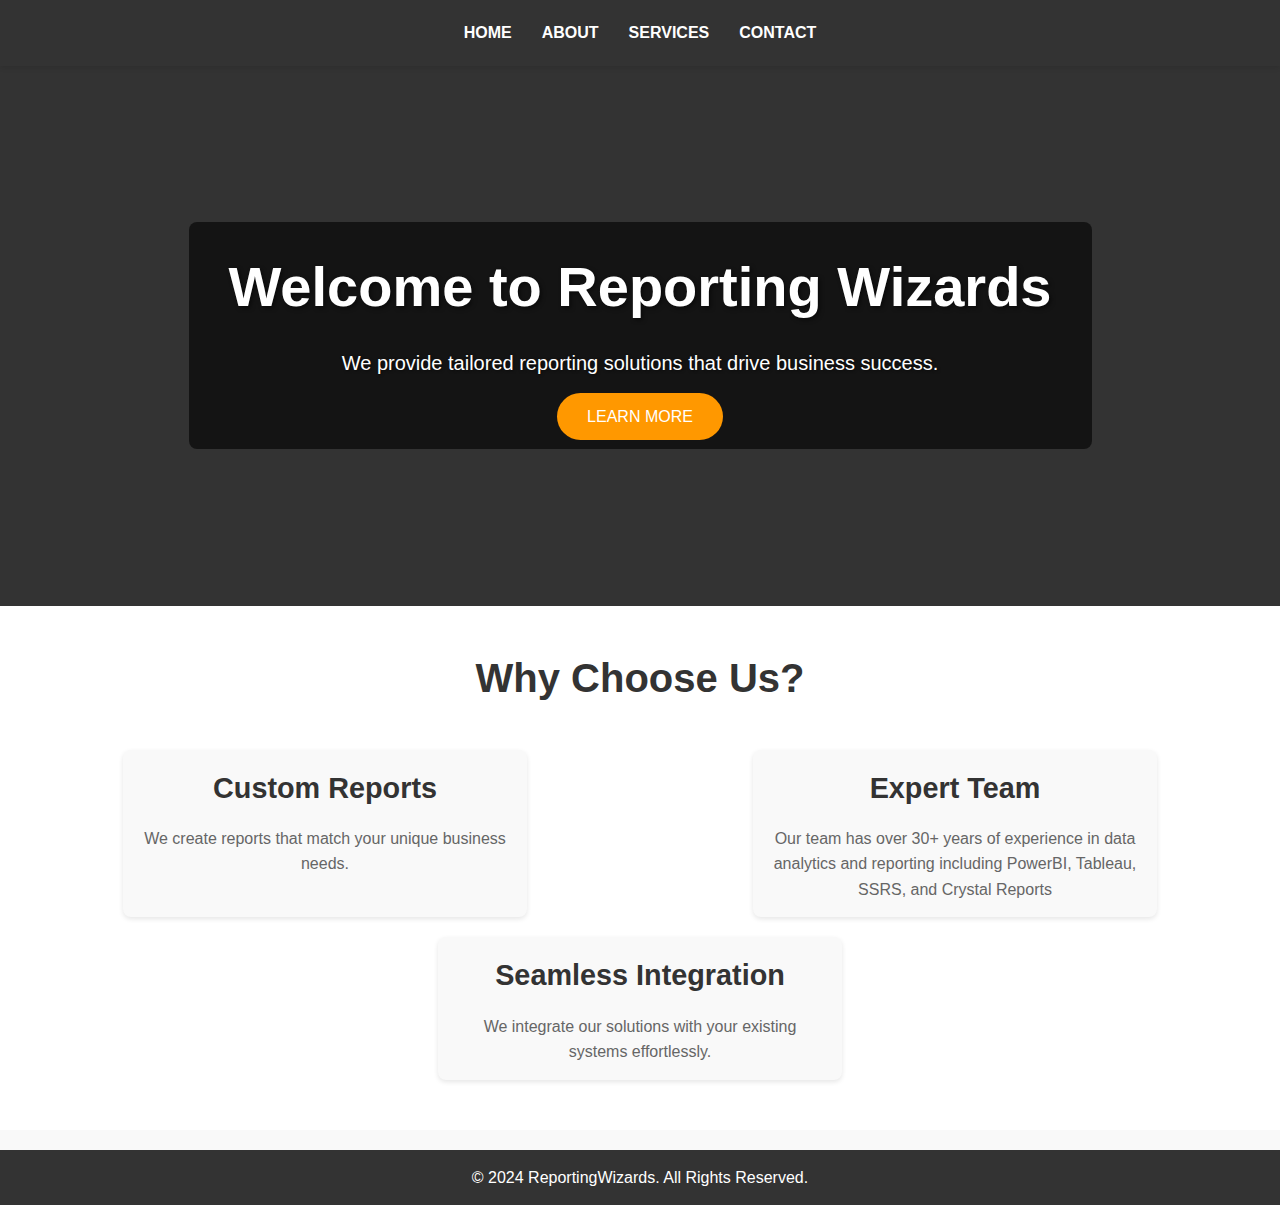
<file: index.html>
<!DOCTYPE html>
<html lang="en">
<head>
    <meta charset="UTF-8">
    <meta name="viewport" content="width=device-width, initial-scale=1.0">
    <title>Reporting Wizards</title>
    <link rel="stylesheet" href="ReportingWizards/css/styles.css">
</head>
<body>
    <header>
        <nav>
            <ul>
                <li><a href="index.html">Home</a></li>
                <li><a href="about.html">About</a></li>
                <li><a href="services.html">Services</a></li>
                <li><a href="contact.html">Contact</a></li>
            </ul>
        </nav>
    </header>

    <main>
        <section id="hero">
            <div class="hero-content">
                <h1>Welcome to Reporting Wizards</h1>
                <p>We provide tailored reporting solutions that drive business success.</p>
                <a href="services.html" class="cta-button">Learn More</a>
            </div>
        </section>

        <section id="features">
            <h2>Why Choose Us?</h2>
            <div class="features-container">
                <div class="feature">
                    <h3>Custom Reports</h3>
                    <p>We create reports that match your unique business needs.</p>
                </div>
                <div class="feature">
                    <h3>Expert Team</h3>
                    <p>Our team has over 30+ years of experience in data analytics and reporting including PowerBI, Tableau, SSRS, and Crystal Reports</p>
                </div>
                <div class="feature">
                    <h3>Seamless Integration</h3>
                    <p>We integrate our solutions with your existing systems effortlessly.</p>
                </div>
            </div>
        </section>
    </main>

    <footer>
        <p>&copy; 2024 ReportingWizards. All Rights Reserved.</p>
    </footer>
</body>
</html>
</file>
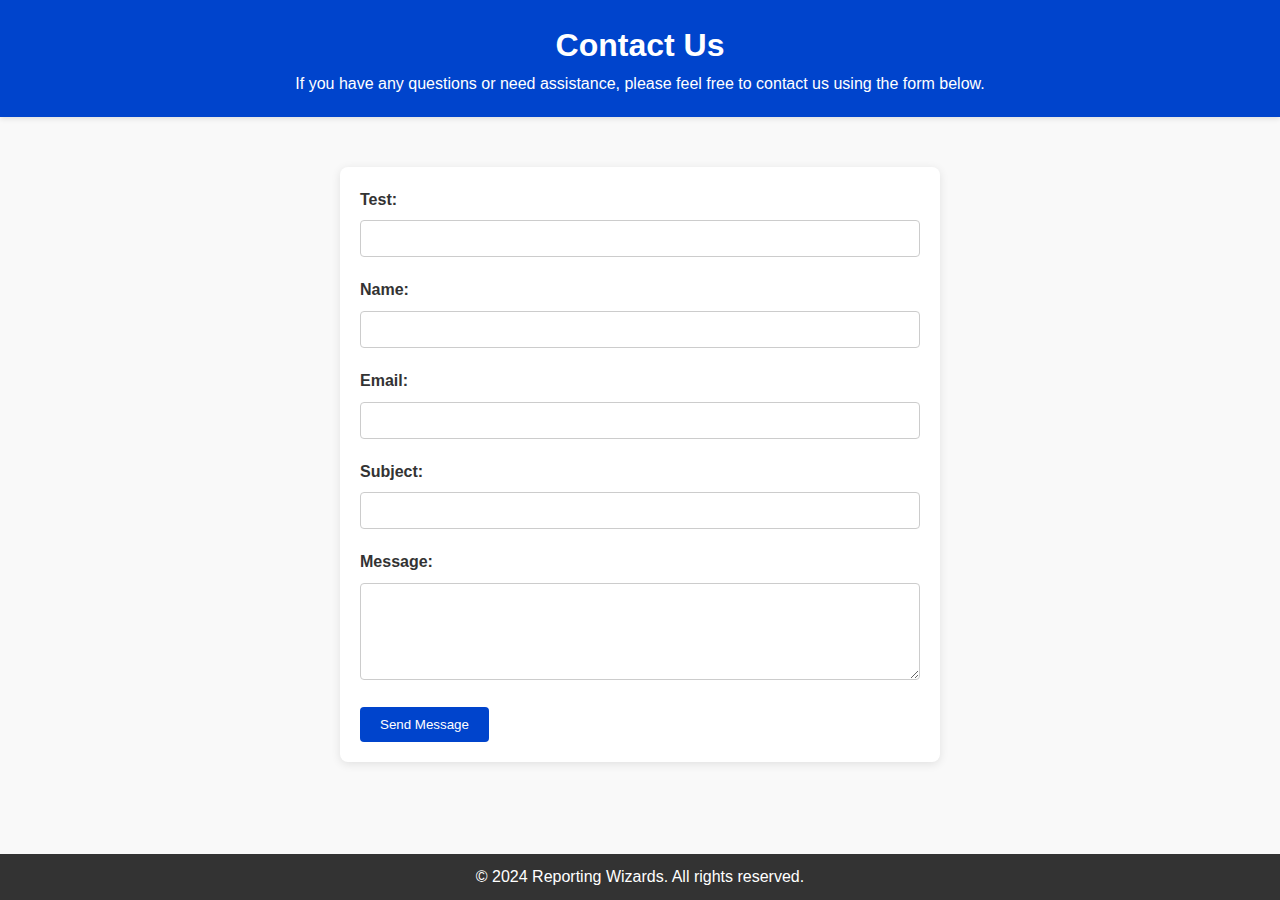
<file: contact.html>
<!DOCTYPE html>
<html lang="en">
<head>
    <meta charset="UTF-8">
    <meta name="viewport" content="width=device-width, initial-scale=1.0">
    <title>Contact Us - Reporting Wizards</title>
    <link rel="stylesheet" href="ReportingWizards/css/styles.css"> <!-- Ensure the path is correct -->
</head>
<body>
    <!-- Header -->
    <header class="main-header">
        <h1>Contact Us</h1>
        <p>If you have any questions or need assistance, please feel free to contact us using the form below.</p>
    </header>

    <!-- Contact Form -->
    <section id="contact-form">
        <form action="submit_form.php" method="post" class="contact-form">
            <label for="test" class="form-label">Test:</label>
            <input type="text" id="test" name="test" class="form-input">

            <label for="name" class="form-label">Name:</label>
            <input type="text" id="name" name="name" class="form-input" required>

            <label for="email" class="form-label">Email:</label>
            <input type="email" id="email" name="email" class="form-input" required>

            <label for="subject" class="form-label">Subject:</label>
            <input type="text" id="subject" name="subject" class="form-input" required>

            <label for="message" class="form-label">Message:</label>
            <textarea id="message" name="message" rows="5" class="form-textarea" required></textarea>

            <button type="submit" class="form-button">Send Message</button>
        </form>
    </section>

    <!-- Footer -->
    <footer class="main-footer">
        <p>&copy; 2024 Reporting Wizards. All rights reserved.</p>
    </footer>
</body>
</html>
</file>
<file: ReportingWizards/css/styles.css>
/* Basic Reset */
* {
    margin: 0;
    padding: 0;
    box-sizing: border-box;
}

body {
    font-family: 'Lato', sans-serif;
    color: #333;
    line-height: 1.6;
    background-color: #f5f5f5;
}

/* Header and Navigation */
header {
    background-color: #333;
    color: #fff;
    padding: 20px 0;
    text-align: center;
    position: relative;
    width: 100%;
    top: 0;
    z-index: 10;
    box-shadow: 0 2px 5px rgba(0, 0, 0, 0.1);
}

nav ul {
    list-style: none;
    padding: 0;
    display: flex;
    justify-content: center;
    margin: 0;
}

nav ul li {
    margin: 0 15px;
}

nav ul li a {
    color: #fff;
    text-decoration: none;
    font-weight: bold;
    text-transform: uppercase;
    transition: color 0.3s ease;
}

nav ul li a:hover {
    color: #ff9800;
}

/* Hero Section */
#hero {
    background:#333; /* Replace with a color or a valid image URL */
    height: 60vh;
    display: flex;
    justify-content: center;
    align-items: center;
    text-align: center;
    color: #fff;
    padding: 0 10px;
    position: relative;
    margin-top: 0;
}

.hero-content {
    background: rgba(0, 0, 0, 0.6);
    padding: 20px 40px;
    border-radius: 8px;
}

#hero h1 {
    font-size: 3.5rem;
    margin-bottom: 15px;
    text-shadow: 2px 2px 4px rgba(0, 0, 0, 0.5);
}

#hero p {
    font-size: 1.25rem;
    margin-bottom: 25px;
    text-shadow: 1px 1px 3px rgba(0, 0, 0, 0.5);
}

.cta-button {
    padding: 15px 30px;
    background-color: #ff9800;
    color: #fff;
    text-transform: uppercase;
    text-decoration: none;
    border-radius: 50px;
    transition: background-color 0.3s ease, transform 0.3s ease;
}

.cta-button:hover {
    background-color: #e68900;
    transform: scale(1.05);
}

/* Features Section */
#features {
    background-color: #fff;
    padding: 40px 10px;
    text-align: center;
}

#features h2 {
    font-size: 2.5rem;
    margin-bottom: 30px;
    color: #333;
}

.features-container {
    display: flex;
    justify-content: space-around;
    flex-wrap: wrap;
}

.feature {
    background: #f9f9f9;
    border-radius: 8px;
    padding: 15px;
    margin: 10px;
    width: 32%;
    box-shadow: 0 2px 5px rgba(0, 0, 0, 0.1);
    transition: transform 0.3s ease, box-shadow 0.3s ease;
}

.feature:hover {
    transform: translateY(-10px);
    box-shadow: 0px 4px 15px rgba(0, 0, 0, 0.1);
}

.feature h3 {
    font-size: 1.8rem;
    margin-bottom: 15px;
    color: #333;
}

.feature p {
    color: #666;
}

/* Footer */
footer {
    background-color: #333;
    color: #fff;
    padding: 15px 0;
    text-align: center;
    margin-top: 20px;
    position: relative;
    bottom: 0;
    width: 100%;
}

/* Media Queries for Responsiveness */
@media (max-width: 768px) {
    nav ul {
        flex-direction: column;
        padding: 10px;
    }

    .hero-content {
        padding: 15px 20px;
    }

    #hero h1 {
        font-size: 2.5rem;
    }

    .features-container {
        flex-direction: column;
    }

    .feature {
        width: 80%;
        margin: 10px auto;
    }
}

@media (max-width: 480px) {
    nav ul li {
        margin: 10px 0;
    }

    #hero h1 {
        font-size: 2rem;
    }

    .cta-button {
        width: 100%;
        text-align: center;
    }
}

/* General styles */
body {
    font-family: Arial, sans-serif;
    margin: 0;
    padding: 0;
    background-color: #f9f9f9;
    color: #333;
}

/* Header styles */
.main-header {
    background-color: #0044cc;
    color: #fff;
    padding: 20px;
    text-align: center;
}

/* Form styles */
.contact-form {
    max-width: 600px;
    margin: 50px auto;
    padding: 20px;
    background-color: #fff;
    border-radius: 8px;
    box-shadow: 0 2px 10px rgba(0, 0, 0, 0.1);
}

.form-label {
    display: block;
    margin-bottom: 8px;
    font-weight: bold;
}

.form-input, .form-textarea {
    width: 100%;
    padding: 10px;
    margin-bottom: 20px;
    border: 1px solid #ccc;
    border-radius: 4px;
}

.form-input:focus, .form-textarea:focus {
    border-color: #0044cc;
    outline: none;
}

.form-button {
    background-color: #0044cc;
    color: #fff;
    padding: 10px 20px;
    border: none;
    border-radius: 4px;
    cursor: pointer;
}

.form-button:hover {
    background-color: #003399;
}

/* Footer styles */
.main-footer {
    background-color: #333;
    color: #fff;
    text-align: center;
    padding: 10px;
    position: fixed;
    width: 100%;
    bottom: 0;
}
</file>
